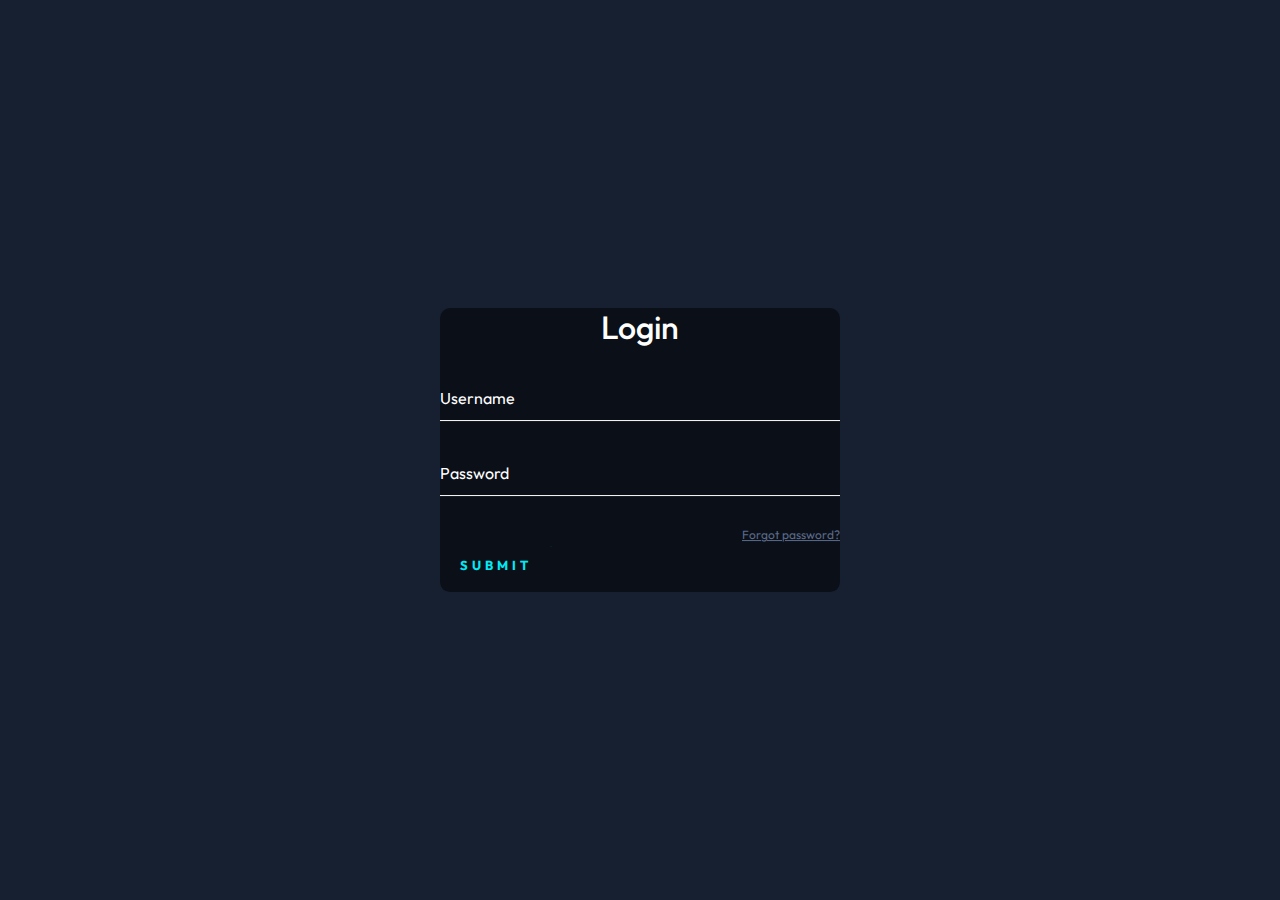
<file: animated-login-page/index.html>
<!DOCTYPE html>
<html lang="en">

<head>
  <meta charset="UTF-8" />
  <meta name="viewport" content="width=device-width, initial-scale=1.0" />
  <title>WoodMart-Daynex</title>
  <link rel="stylesheet" href="./assets/bootstrap/css/bootstrap.min.css" />
  <link rel="stylesheet" href="./assets/toastr/toastr.min.css" />
  <link rel="stylesheet" href="style.css" />
  <link rel="preconnect" href="https://fonts.googleapis.com">
  <link rel="preconnect" href="https://fonts.gstatic.com" crossorigin>
  <link href="https://fonts.googleapis.com/css2?family=Roboto:wght@300&display=swap" rel="stylesheet">
</head>

<body>

  <div class="login-box">
    <h2>Login</h2>
    <form>
      <div class="user-box">
        <input type="text" name="" required="">
        <label>Username</label>
      </div>

      <div class="user-box">
        <input type="password" name="" required="">
        <label>Password</label>
      </div>
      <div>
        <a href="#" class="forgot__pass">Forgot password?</a>
      </div>
      <a href="#" class="btn__submit">
        <span></span>
        <span></span>
        <span></span>
        <span></span>
        Submit
      </a>

    </form>

  </div>




  <script type="text/javascript" src="assets/bootstrap/js/bootstrap.min.js"></script>
  <script src="./assets/jquery/jquery.min.js"></script>
  <script src="./assets/toastr/toastr.min.js"></script>
  <script type="text/javascript" src="app.js"></script>
</body>

</html>
</file>
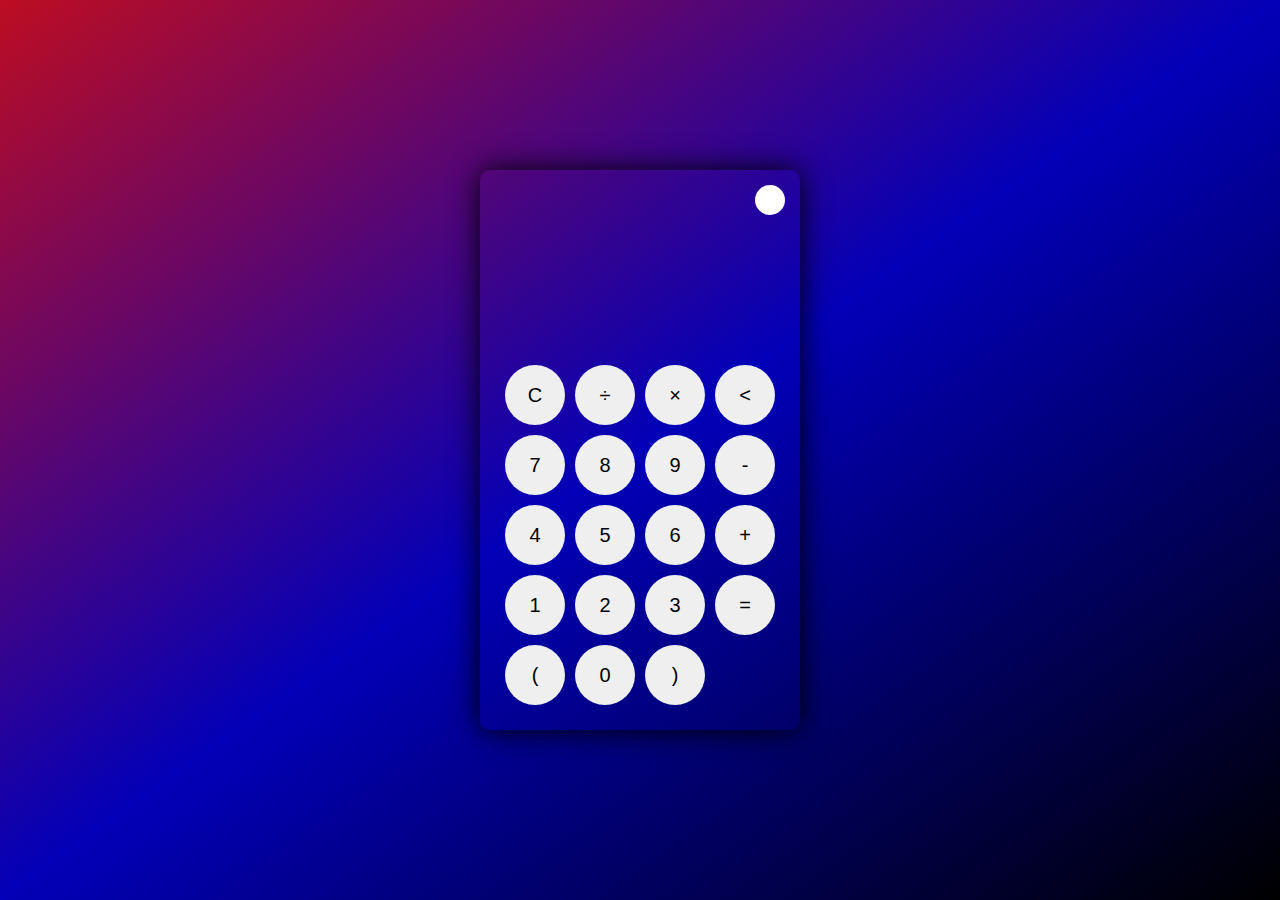
<file: calculator/index.html>
<!DOCTYPE html>
<html lang="en">

<head>
  <meta charset="UTF-8" />
  <meta name="viewport" content="width=device-width, initial-scale=1.0" />
  <title>WoodMart-Daynex</title>
  <link rel="stylesheet" href="./assets/bootstrap/css/bootstrap.min.css" />
  <link rel="stylesheet" href="./assets/toastr/toastr.min.css" />
  <link rel="stylesheet" href="style.css" />
  <link rel="preconnect" href="https://fonts.googleapis.com">
  <link rel="preconnect" href="https://fonts.gstatic.com" crossorigin>
  <link href="https://fonts.googleapis.com/css2?family=Roboto:wght@300&display=swap" rel="stylesheet">
</head>

<body>
  <div class="container">
    <div class="calculator dark">
      <div class="theme-toggler active">
        <i class="toggler-icon"></i>
      </div>
      <div class="display-screen">
        <div id="display"></div>
      </div>
      <div class="buttons">
        <table>
          <tr>
            <td><button class="btn-operator" id="clear">C</button></td>
            <td><button class="btn-operator" id="/">&divide;</button></td>
            <td><button class="btn-operator" id="*">&times;</button></td>
            <td><button class="btn-operator" id="backspace"><</button></td>
          </tr>
          <tr>
            <td><button class="btn-number" id="7">7</button></td>
            <td><button class="btn-number" id="8">8</button></td>
            <td><button class="btn-number" id="9">9</button></td>
            <td><button class="btn-operator" id="-">-</button></td>
          </tr>
          <tr>
            <td><button class="btn-number" id="4">4</button></td>
            <td><button class="btn-number" id="5">5</button></td>
            <td><button class="btn-number" id="6">6</button></td>
            <td><button class="btn-operator" id="+">+</button></td>
          </tr>
          <tr>
            <td><button class="btn-number" id="1">1</button></td>
            <td><button class="btn-number" id="2">2</button></td>
            <td><button class="btn-number" id="3">3</button></td>
            <td><button class="btn-operator" id="btn-equal">=</button></td>
          </tr>
          <tr>
            <td><button class="btn-operator" id="(">(</button></td>
            <td><button class="btn-number" id="0">0</button></td>
            <td><button class="btn-operator" id=")">)</button></td>
          </tr>
        </table>
      </div>
    </div>
  </div>
  <script type="text/javascript" src="assets/bootstrap/js/bootstrap.min.js"></script>
  <script src="./assets/jquery/jquery.min.js"></script>
  <script src="./assets/toastr/toastr.min.js"></script>
  <script type="text/javascript" src="app.js"></script>
</body>

</html>
</file>
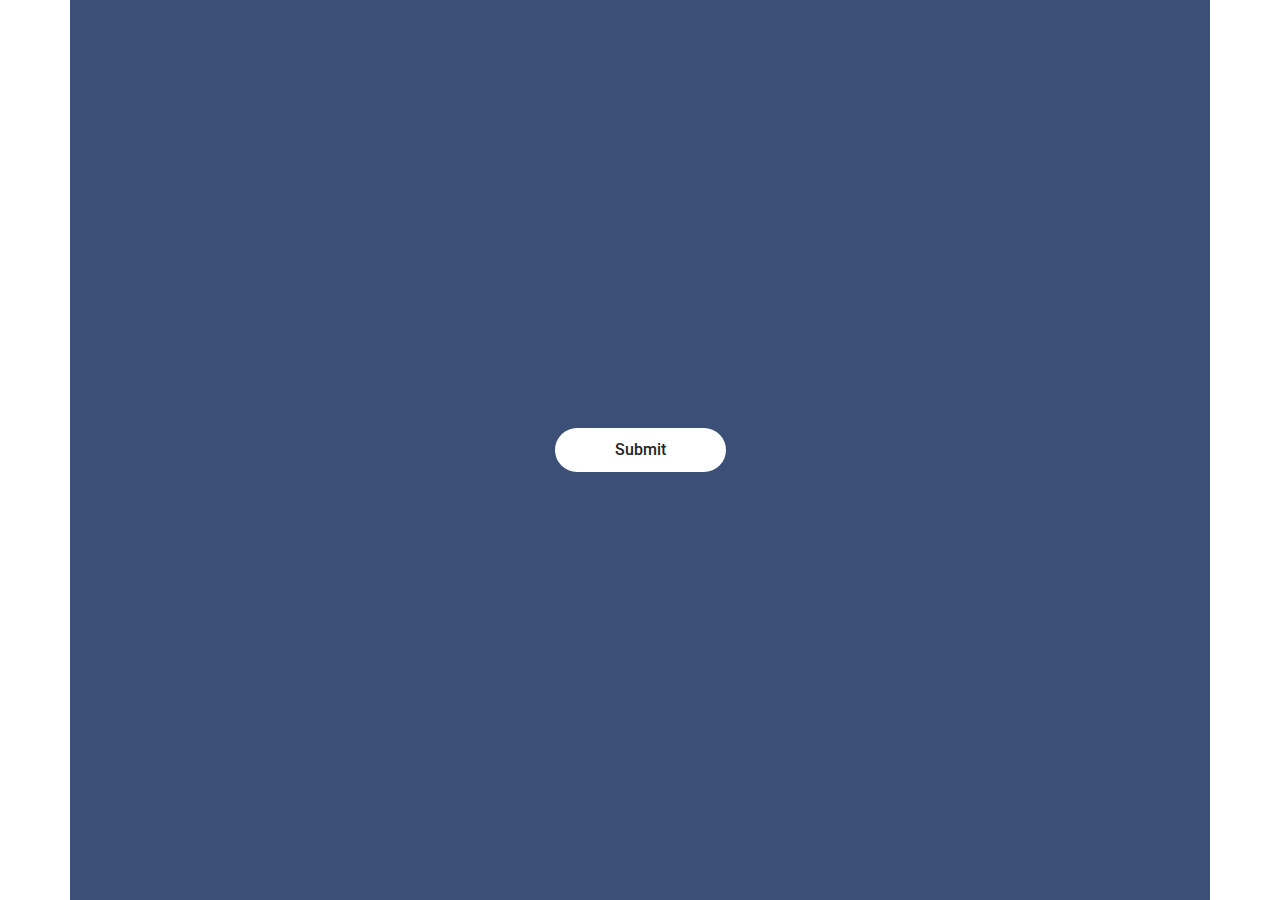
<file: modal/index.html>
<!DOCTYPE html>
<html lang="en">

<head>
  <meta charset="UTF-8" />
  <meta name="viewport" content="width=device-width, initial-scale=1.0" />
  <title>WoodMart-Daynex</title>
  <link rel="stylesheet" href="./assets/bootstrap/css/bootstrap.min.css" />
  <link rel="stylesheet" href="./assets/toastr/toastr.min.css" />
  <link rel="stylesheet" href="style.css" />
  <link rel="preconnect" href="https://fonts.googleapis.com">
  <link rel="preconnect" href="https://fonts.gstatic.com" crossorigin>
  <link href="https://fonts.googleapis.com/css2?family=Roboto:wght@300&display=swap" rel="stylesheet">
</head>

<body>

<div class="container">
  <button type="submit" class="btn" onclick="openPopup()">Submit</button>
  <div class="popup" id="popup">
    <img src="./assets/images/404-tick.png" alt="Tick">
    <h2>Thank You</h2>
    <p>Your details been successfully submitted. Thanks!</p>
    <button type="button" class="btn" onclick="closePopup()">OK</button>
  </div>
</div>




  <script type="text/javascript" src="assets/bootstrap/js/bootstrap.min.js"></script>
  <script src="./assets/jquery/jquery.min.js"></script>
  <script src="./assets/toastr/toastr.min.js"></script>
  <script type="text/javascript" src="app.js"></script>
</body>

</html>
</file>
<file: animated-login-page/style.css>
@import url("https://fonts.googleapis.com/css2?family=Montserrat:wght@400;700&family=Open+Sans&display=swap");
@import url("https://cdn.jsdelivr.net/npm/bootstrap-icons@1.8.1/font/bootstrap-icons.css");
@import url('https://fonts.googleapis.com/css2?family=Roboto:wght@300&display=swap');
@import url('https://fonts.googleapis.com/css2?family=Outfit:wght@200&display=swap');


html {
  height: 100%;
}

body {
  margin: 0;
  padding: 0;
  background: #172031
}

* {
  font-family: 'Outfit', sans-serif;

}

.login-box {
  position: absolute;
  top: 50%;
  left: 50%;
  width: 400px;
  transform: translate(-50%, -50%);
  background: rgba(0, 0, 0, 0.5);
  box-sizing: border-box;
  border-radius: 10px;
}

.login-box h2 {
  margin: 0 0 30px;
  padding: 0;
  color: #fff;
  text-align: center;
}

.login-box .user-box {
  position: relative;

}

.login-box .user-box input {
  width: 100%;
  padding: 10px 0;
  font-size: 16px;
  color: #fff;
  margin-bottom: 30px;
  border: none;
  border-bottom: 1px solid #fff;
  outline: none;
  background: transparent;
}

.login-box .user-box label {
  position: absolute;
  top: 0;
  left: 0;
  padding: 10px 0;
  font-size: 16px;
  color: #fff;
  pointer-events: none;
  transition: .5s;
}

.login-box .user-box input:focus~label,
.login-box .user-box input:valid~label {
  top: -20px;
  left: 0;
  color: #03e9f4;
  font-size: 12px;
}
.forgot__pass{
  font-size: 12px;
  color: #5b6b8b;
  float: right;
}
.btn__submit{
  position: relative;
  display:inline-block;
  padding: 10px 20px;
  color: #03e9f4;
  font-size: 13px;
  font-weight:700;
  text-decoration: none;
  text-transform: uppercase;
  overflow: hidden;
  transition: .5s;
  margin-top: 20px;
  letter-spacing: 4px;
}
.btn__submit:hover{
  background: #03e9f4;
  color:rgb(10,11,21);
  border-radius: 5px; 
}
.btn__submit span{
  position: absolute;
  display: block;
}
.btn__submit span:nth-child(1){
  top:0;
  left: -100%;
  width:100%;
  height: 2px;
  background:linear-gradient(90deg,transparent,#03e9f4);
  animation: btn-anim1 1s linear infinite;
}

@keyframes btn-anim1 {
  0% {
    left:-100%;
  }
  50%,100% {
   left:100%;
  }
}
.btn__submit span:nth-child(2){
  top:-100%;
  right:0;
  width:2px;
  height: 100%;
  background:linear-gradient(180deg,transparent,#03e9f4);
  animation: btn-anim2 1s linear infinite;
  animation-delay: .25s;
}

@keyframes btn-anim2 {
  0% {
    top:-100%;
  }
  50%,100% {
   top:100%;
  }
}
.btn__submit span:nth-child(3){
  bottom:0;
  right: -100%;
  width:100%;
  height: 2px;
  background:linear-gradient(270deg,transparent,#03e9f4);
  animation: btn-anim3 1s linear infinite;
  animation-delay: .5s;
}

@keyframes btn-anim3
 {
  0% {
    right:-100%;
  }
  50%,100% {
   right:100%;
  }
}
.btn__submit span:nth-child(4){
  bottom:-100%;
  left:0;
  width:2px;
  height: 100%;
  background:linear-gradient(360deg,transparent,#03e9f4);
  animation: btn-anim4 1s linear infinite;
  animation-delay: .75s;
}

@keyframes btn-anim4 {
  0% {
    bottom:-100%;
  }
  50%,100% {
   bottom:100%;
  }
}
</file>
<file: calculator/style.css>
@import url("https://fonts.googleapis.com/css2?family=Montserrat:wght@400;700&family=Open+Sans&display=swap");
@import url("https://cdn.jsdelivr.net/npm/bootstrap-icons@1.8.1/font/bootstrap-icons.css");
@import url('https://fonts.googleapis.com/css2?family=Roboto:wght@300&display=swap');
@import url('https://fonts.googleapis.com/css2?family=Outfit:wght@200&display=swap');

* {
  margin: 0;
  padding: 0;
  box-sizing: border-box;
  outline: 0;
  transition: all 0.5s ease;
}

body {
  font-family: sans-serif;
}

a {
  text-decoration: none;
  color: #fff;
}

body {
  background-image: linear-gradient(to bottom right, rgba(189, 13, 34, 1), rgba(2, 0, 184, 1), rgba(0, 0, 0, 1));
}

.container {
  height: 100vh;
  width: 100vw;
  display: grid;
  place-items: center;
}

.calculator {
  position: relative;
  height: auto;
  width: auto;
  padding: 20px;
  border-radius: 10px;
  box-shadow: 0 0 30px #000;
}

.theme-toggler {
  position: absolute;
  top: 30px;
  right: 30px;
  color: #fff;
  cursor: pointer;
  z-index: 1;
}

.theme-toggler.active {
  color: #333;
}

.theme-toggler.active::before {
  background-color: #fff;
}

.theme-toggler::before {
  content: '';
  height: 30px;
  width: 30px;
  position: absolute;
  top: 50%;
  transform: translate(-50%, -50%);
  border-radius: 50%;
  background-color: #333;
  z-index: -1;

}

#display {
  margin: 0 10px;
  height: 150px;
  width: auto;
  max-width: 270px;
  display: flex;
  align-items: flex-end;
  justify-content: flex-end;
  font-size: 30px;
  margin-bottom: 20px;
  overflow-x: scroll;
}

#display::-webkit-scrollbar {
  display: block;
  height: 3px;
}
button{
  height: 60px;
  width: 60px;
  border:0;
  border-radius:30px;
  margin:5px;
  font-size: 20px;
  cursor: pointer;
  transition: all 200ms ease;
}
button:hover{
  transform: scale(1.1);
}
button#equal{
  height: 130px;
}
</file>
<file: modal/style.css>
@import url("https://fonts.googleapis.com/css2?family=Montserrat:wght@400;700&family=Open+Sans&display=swap");
@import url("https://cdn.jsdelivr.net/npm/bootstrap-icons@1.8.1/font/bootstrap-icons.css");
@import url('https://fonts.googleapis.com/css2?family=Roboto:wght@300&display=swap');

* {
  font-family: 'Roboto', sans-serif;

  padding: 0;
  margin: 0;
}

:root {
  --green: #83B735;
  --dark-white: #d4d0d0;
  --gray: #5c6a79;


}
.container{
  width: 100%;
  height:100vh;
  background: #3c5077;
  display:flex;
  align-items: center;
  justify-content: center;

}
.btn{
  padding: 10px 60px;
  background:#fff;
  border:0;
  outline:none;
  cursor:pointer;
  font: size 22px;
  font-weight:500;
  border-radius: 30px;
  

}
.popup{
  width: 400px;
  background:#fff;
  border-radius: 6px;
  position: absolute;
  top:50%;
  left:50%;
  transform: translate(-50%,-50%) ;
  text-align: center;
  padding:0 30px 30px;
  color: #333;
  visibility: hidden;

}
.popup img{
  width: 100px;
  margin-top: -50px;
  border-radius:50%;
  box-shadow: 0 2px 5px rgba(0,0,0,0.2);

}
.popup h2{
  font: size 38px;
  font-weight:500;
  margin:30px 0 10px;

}
.popup button{
  width: 100%;
  margin-top :50px;
  padding:10px 0;
  background:#6fd649;
  color:#fff;
  border:0;
  outline:none;
  font-size: 18px;
  border-radius: 4px;
  cursor:pointer;
  box-shadow: 0 5px 5px rgba(0,0,0,0.2);

}
</file>
